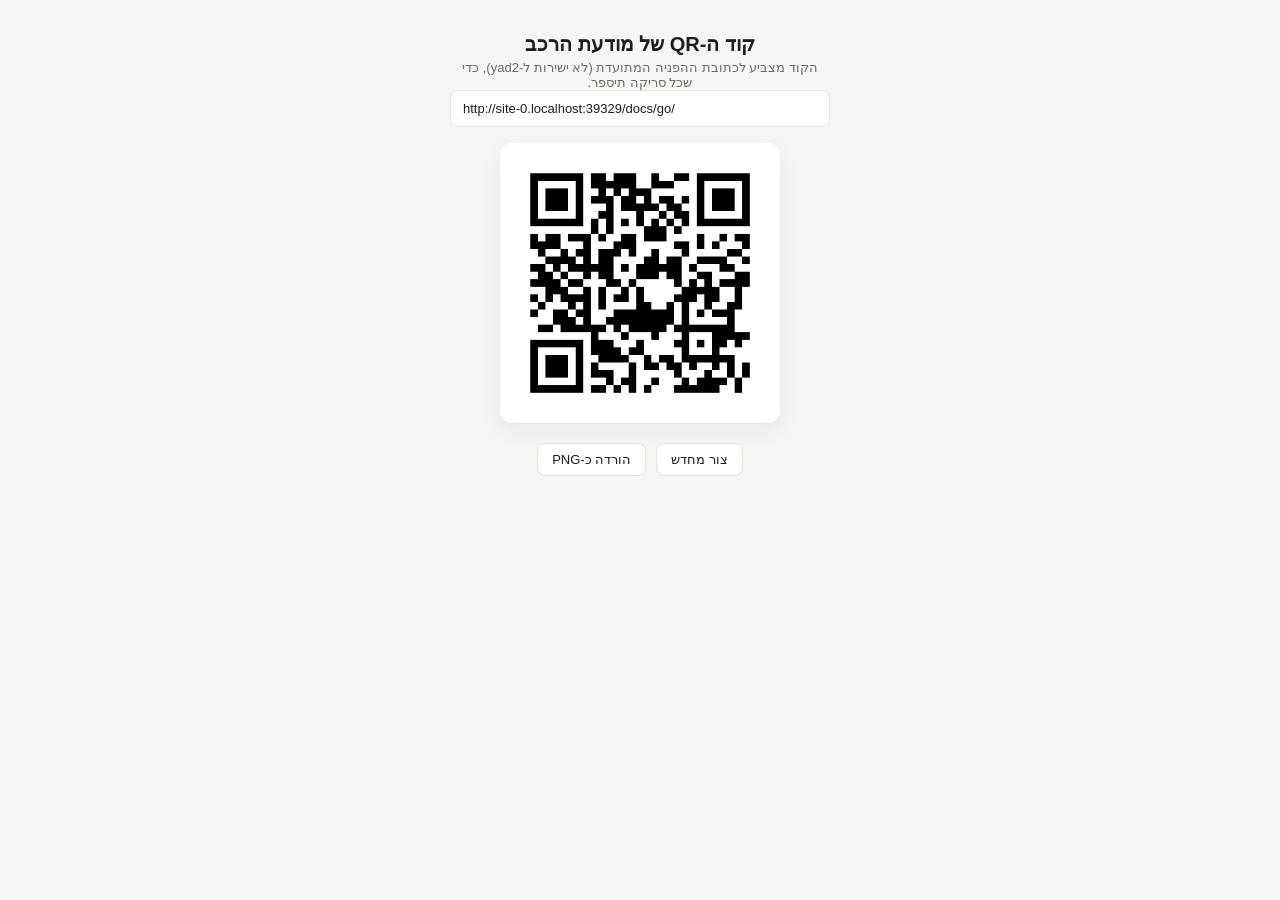
<file: docs/generate-qr.html>
<!doctype html>
<html lang="he" dir="rtl">
<head>
  <meta charset="utf-8" />
  <meta name="viewport" content="width=device-width, initial-scale=1" />
  <meta name="robots" content="noindex, nofollow" />
  <title>יצירת QR</title>
  <link rel="stylesheet" href="./style.css" />
  <style>
    .qr-wrap { max-width: 420px; margin: 0 auto; padding: 32px 20px 64px; text-align: center; }
    .qr-url-input {
      width: 100%; box-sizing: border-box; font-family: inherit; font-size: 13px;
      padding: 10px 12px; border-radius: 8px; border: 1px solid var(--border);
      background: var(--surface); color: var(--text); margin-bottom: 16px; direction: ltr; text-align: left;
    }
    canvas { border-radius: 12px; box-shadow: var(--shadow); background: #fff; margin-bottom: 16px; }
    .qr-actions { display: flex; gap: 10px; justify-content: center; }
  </style>
</head>
<body>
  <div class="qr-wrap">
    <h1 class="dash-title">קוד ה-QR של מודעת הרכב</h1>
    <p class="dash-subtitle">הקוד מצביע לכתובת ההפניה המתועדת (לא ישירות ל-yad2), כדי שכל סריקה תיספר.</p>
    <input class="qr-url-input" id="targetUrl" type="text" value="" />
    <div id="canvasHolder"></div>
    <div class="qr-actions">
      <button class="refresh-btn" id="regenBtn" type="button">צור מחדש</button>
      <button class="refresh-btn" id="downloadBtn" type="button">הורדה כ-PNG</button>
    </div>
  </div>

  <script src="./lib/qrcode.js"></script>
  <script>
    const input = document.getElementById("targetUrl");
    const holder = document.getElementById("canvasHolder");
    const regenBtn = document.getElementById("regenBtn");
    const downloadBtn = document.getElementById("downloadBtn");

    // Default: the /go/ redirect+counter page, on whatever host this file is served from.
    input.value = new URL("go/", window.location.href).toString();

    let currentCanvas = null;

    function render() {
      const text = input.value.trim();
      if (!text) return;

      const qr = qrcode(0, "M");
      qr.addData(text);
      qr.make();

      const moduleCount = qr.getModuleCount();
      const cellSize = 10;
      const margin = 4 * cellSize;
      const size = moduleCount * cellSize + margin * 2;

      const canvas = document.createElement("canvas");
      canvas.width = size;
      canvas.height = size;
      const ctx = canvas.getContext("2d");
      ctx.fillStyle = "#ffffff";
      ctx.fillRect(0, 0, size, size);
      ctx.fillStyle = "#000000";
      for (let row = 0; row < moduleCount; row++) {
        for (let col = 0; col < moduleCount; col++) {
          if (qr.isDark(row, col)) {
            ctx.fillRect(margin + col * cellSize, margin + row * cellSize, cellSize, cellSize);
          }
        }
      }

      canvas.style.width = "280px";
      canvas.style.height = "280px";
      holder.innerHTML = "";
      holder.appendChild(canvas);
      currentCanvas = canvas;
    }

    regenBtn.addEventListener("click", render);
    downloadBtn.addEventListener("click", () => {
      if (!currentCanvas) return;
      const a = document.createElement("a");
      a.download = "car-qr.png";
      a.href = currentCanvas.toDataURL("image/png");
      a.click();
    });

    render();
  </script>
</body>
</html>
</file>
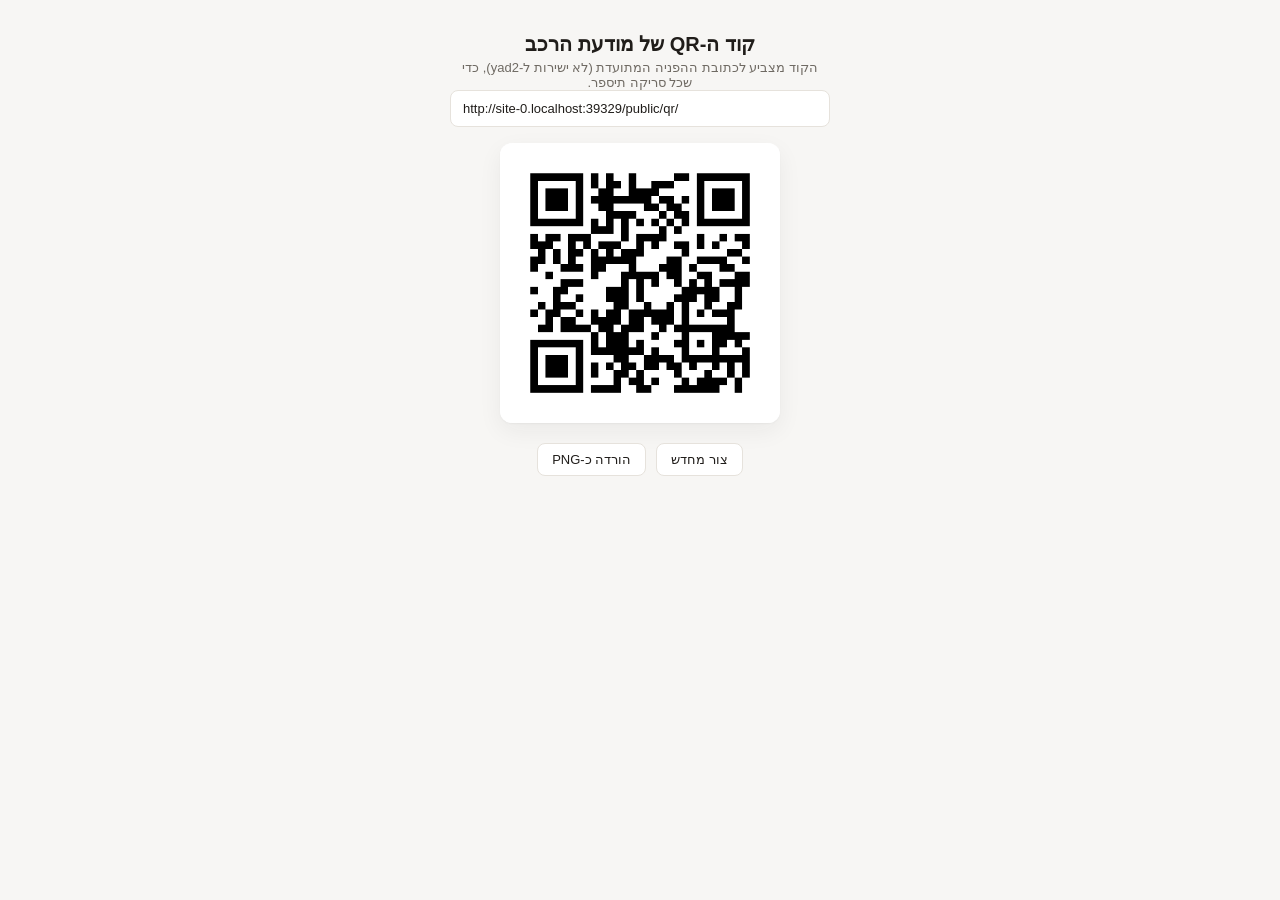
<file: public/qr/generate-qr.html>
<!doctype html>
<html lang="he" dir="rtl">
<head>
  <meta charset="utf-8" />
  <meta name="viewport" content="width=device-width, initial-scale=1" />
  <meta name="robots" content="noindex, nofollow" />
  <title>יצירת QR</title>
  <link rel="stylesheet" href="./style.css" />
  <style>
    .qr-wrap { max-width: 420px; margin: 0 auto; padding: 32px 20px 64px; text-align: center; }
    .qr-url-input {
      width: 100%; box-sizing: border-box; font-family: inherit; font-size: 13px;
      padding: 10px 12px; border-radius: 8px; border: 1px solid var(--border);
      background: var(--surface); color: var(--text); margin-bottom: 16px; direction: ltr; text-align: left;
    }
    canvas { border-radius: 12px; box-shadow: var(--shadow); background: #fff; margin-bottom: 16px; }
    .qr-actions { display: flex; gap: 10px; justify-content: center; }
  </style>
</head>
<body>
  <div class="qr-wrap">
    <h1 class="dash-title">קוד ה-QR של מודעת הרכב</h1>
    <p class="dash-subtitle">הקוד מצביע לכתובת ההפניה המתועדת (לא ישירות ל-yad2), כדי שכל סריקה תיספר.</p>
    <input class="qr-url-input" id="targetUrl" type="text" value="" />
    <div id="canvasHolder"></div>
    <div class="qr-actions">
      <button class="refresh-btn" id="regenBtn" type="button">צור מחדש</button>
      <button class="refresh-btn" id="downloadBtn" type="button">הורדה כ-PNG</button>
    </div>
  </div>

  <script src="./lib/qrcode.js"></script>
  <script>
    const input = document.getElementById("targetUrl");
    const holder = document.getElementById("canvasHolder");
    const regenBtn = document.getElementById("regenBtn");
    const downloadBtn = document.getElementById("downloadBtn");

    // Default: this same folder's redirect page, on whatever host this file is served from.
    input.value = new URL("./", window.location.href).toString();

    let currentCanvas = null;

    function render() {
      const text = input.value.trim();
      if (!text) return;

      const qr = qrcode(0, "M");
      qr.addData(text);
      qr.make();

      const moduleCount = qr.getModuleCount();
      const cellSize = 10;
      const margin = 4 * cellSize;
      const size = moduleCount * cellSize + margin * 2;

      const canvas = document.createElement("canvas");
      canvas.width = size;
      canvas.height = size;
      const ctx = canvas.getContext("2d");
      ctx.fillStyle = "#ffffff";
      ctx.fillRect(0, 0, size, size);
      ctx.fillStyle = "#000000";
      for (let row = 0; row < moduleCount; row++) {
        for (let col = 0; col < moduleCount; col++) {
          if (qr.isDark(row, col)) {
            ctx.fillRect(margin + col * cellSize, margin + row * cellSize, cellSize, cellSize);
          }
        }
      }

      canvas.style.width = "280px";
      canvas.style.height = "280px";
      holder.innerHTML = "";
      holder.appendChild(canvas);
      currentCanvas = canvas;
    }

    regenBtn.addEventListener("click", render);
    downloadBtn.addEventListener("click", () => {
      if (!currentCanvas) return;
      const a = document.createElement("a");
      a.download = "car-qr.png";
      a.href = currentCanvas.toDataURL("image/png");
      a.click();
    });

    render();
  </script>
</body>
</html>
</file>
<file: docs/style.css>
:root {
  --bg: #f7f6f4;
  --surface: #ffffff;
  --border: #e6e2dc;
  --text: #201d1a;
  --muted: #6f6a63;
  --accent: #c9622c;
  --accent-ink: #ffffff;
  --chip-bg: #eef1f5;
  --chip-text: #45566e;
  --shadow: 0 1px 2px rgba(32, 29, 26, 0.04), 0 8px 24px rgba(32, 29, 26, 0.06);
}

@media (prefers-color-scheme: dark) {
  :root {
    --bg: #15171a;
    --surface: #1e2124;
    --border: #2c2f33;
    --text: #ecebe8;
    --muted: #9a968f;
    --accent: #e08a52;
    --accent-ink: #1a120a;
    --chip-bg: #262b33;
    --chip-text: #a9b7cc;
    --shadow: 0 1px 2px rgba(0, 0, 0, 0.3), 0 8px 24px rgba(0, 0, 0, 0.35);
  }
}

* { box-sizing: border-box; }

html, body {
  margin: 0;
  padding: 0;
  background: var(--bg);
  color: var(--text);
  font-family: -apple-system, "Segoe UI", Arial, "Noto Sans Hebrew", sans-serif;
}

body {
  min-height: 100vh;
  direction: rtl;
}

.center-screen {
  min-height: 100vh;
  display: flex;
  align-items: center;
  justify-content: center;
  padding: 24px;
  text-align: center;
}

.spinner {
  width: 34px;
  height: 34px;
  border-radius: 50%;
  border: 3px solid var(--border);
  border-top-color: var(--accent);
  animation: spin 0.8s linear infinite;
  margin: 0 auto 18px;
}

@media (prefers-reduced-motion: reduce) {
  .spinner { animation-duration: 2s; }
}

@keyframes spin {
  to { transform: rotate(360deg); }
}

.redirect-msg {
  font-size: 16px;
  color: var(--muted);
}

.redirect-msg strong {
  color: var(--text);
}

/* --- dashboard --- */

.dash-wrap {
  max-width: 640px;
  margin: 0 auto;
  padding: 32px 20px 64px;
}

.dash-header {
  display: flex;
  align-items: baseline;
  justify-content: space-between;
  gap: 12px;
  margin-bottom: 20px;
}

.dash-title {
  font-size: 20px;
  font-weight: 700;
  margin: 0;
}

.dash-subtitle {
  font-size: 13px;
  color: var(--muted);
  margin: 4px 0 0;
}

.refresh-btn {
  border: 1px solid var(--border);
  background: var(--surface);
  color: var(--text);
  border-radius: 8px;
  padding: 8px 14px;
  font-size: 13px;
  cursor: pointer;
  font-family: inherit;
}

.refresh-btn:hover { border-color: var(--accent); }
.refresh-btn:disabled { opacity: 0.6; cursor: default; }
.refresh-btn:focus-visible { outline: 2px solid var(--accent); outline-offset: 2px; }

.card {
  background: var(--surface);
  border: 1px solid var(--border);
  border-radius: 14px;
  box-shadow: var(--shadow);
  padding: 24px;
  margin-bottom: 16px;
}

.kpi-label {
  font-size: 13px;
  color: var(--muted);
  margin: 0 0 6px;
}

.kpi-number {
  font-size: 56px;
  font-weight: 800;
  line-height: 1;
  font-variant-numeric: tabular-nums;
  color: var(--accent);
}

.device-row {
  display: flex;
  gap: 10px;
  margin-top: 4px;
}

.device-chip {
  flex: 1;
  background: var(--chip-bg);
  color: var(--chip-text);
  border-radius: 10px;
  padding: 12px 8px;
  text-align: center;
}

.device-chip-count {
  display: block;
  font-size: 22px;
  font-weight: 700;
  font-variant-numeric: tabular-nums;
}

.device-chip-label {
  display: block;
  font-size: 12px;
  margin-top: 2px;
}

.section-label {
  font-size: 13px;
  font-weight: 700;
  color: var(--muted);
  text-transform: uppercase;
  letter-spacing: 0.04em;
  margin: 0 0 10px;
}

#recentList {
  list-style: none;
  margin: 0;
  padding: 0;
  display: flex;
  flex-direction: column;
  gap: 6px;
}

.recent-row {
  display: flex;
  align-items: center;
  gap: 10px;
  padding: 8px 10px;
  border-radius: 8px;
  background: var(--bg);
  font-size: 13px;
}

.recent-time {
  color: var(--muted);
  font-variant-numeric: tabular-nums;
  min-width: 78px;
}

.tag {
  border-radius: 999px;
  padding: 3px 10px;
  font-size: 12px;
}

.tag-device { background: var(--chip-bg); color: var(--chip-text); }
.tag-browser { background: var(--border); color: var(--text); }

.empty { color: var(--muted); padding: 8px 10px; }

.updated-at {
  font-size: 12px;
  color: var(--muted);
  text-align: center;
  margin-top: 8px;
}

.danger-zone {
  margin-top: 40px;
  padding-top: 20px;
  border-top: 1px solid var(--border);
  text-align: center;
}

.btn-danger {
  border: 1px solid #b3432f;
  background: transparent;
  color: #b3432f;
  border-radius: 8px;
  padding: 8px 16px;
  font-size: 13px;
  cursor: pointer;
  font-family: inherit;
}

.btn-danger:hover { background: rgba(179, 67, 47, 0.08); }
.btn-danger:disabled { opacity: 0.6; cursor: default; }
.btn-danger:focus-visible { outline: 2px solid #b3432f; outline-offset: 2px; }

.danger-hint {
  font-size: 12px;
  color: var(--muted);
  margin: 8px 0 0;
}
</file>
<file: public/qr/style.css>
:root {
  --bg: #f7f6f4;
  --surface: #ffffff;
  --border: #e6e2dc;
  --text: #201d1a;
  --muted: #6f6a63;
  --accent: #c9622c;
  --accent-ink: #ffffff;
  --chip-bg: #eef1f5;
  --chip-text: #45566e;
  --shadow: 0 1px 2px rgba(32, 29, 26, 0.04), 0 8px 24px rgba(32, 29, 26, 0.06);
}

@media (prefers-color-scheme: dark) {
  :root {
    --bg: #15171a;
    --surface: #1e2124;
    --border: #2c2f33;
    --text: #ecebe8;
    --muted: #9a968f;
    --accent: #e08a52;
    --accent-ink: #1a120a;
    --chip-bg: #262b33;
    --chip-text: #a9b7cc;
    --shadow: 0 1px 2px rgba(0, 0, 0, 0.3), 0 8px 24px rgba(0, 0, 0, 0.35);
  }
}

* { box-sizing: border-box; }

html, body {
  margin: 0;
  padding: 0;
  background: var(--bg);
  color: var(--text);
  font-family: -apple-system, "Segoe UI", Arial, "Noto Sans Hebrew", sans-serif;
}

body {
  min-height: 100vh;
  direction: rtl;
}

.center-screen {
  min-height: 100vh;
  display: flex;
  align-items: center;
  justify-content: center;
  padding: 24px;
  text-align: center;
}

.spinner {
  width: 34px;
  height: 34px;
  border-radius: 50%;
  border: 3px solid var(--border);
  border-top-color: var(--accent);
  animation: spin 0.8s linear infinite;
  margin: 0 auto 18px;
}

@media (prefers-reduced-motion: reduce) {
  .spinner { animation-duration: 2s; }
}

@keyframes spin {
  to { transform: rotate(360deg); }
}

.redirect-msg {
  font-size: 16px;
  color: var(--muted);
}

.redirect-msg strong {
  color: var(--text);
}

/* --- dashboard --- */

.dash-wrap {
  max-width: 640px;
  margin: 0 auto;
  padding: 32px 20px 64px;
}

.dash-header {
  display: flex;
  align-items: baseline;
  justify-content: space-between;
  gap: 12px;
  margin-bottom: 20px;
}

.dash-title {
  font-size: 20px;
  font-weight: 700;
  margin: 0;
}

.dash-subtitle {
  font-size: 13px;
  color: var(--muted);
  margin: 4px 0 0;
}

.refresh-btn {
  border: 1px solid var(--border);
  background: var(--surface);
  color: var(--text);
  border-radius: 8px;
  padding: 8px 14px;
  font-size: 13px;
  cursor: pointer;
  font-family: inherit;
}

.refresh-btn:hover { border-color: var(--accent); }
.refresh-btn:disabled { opacity: 0.6; cursor: default; }
.refresh-btn:focus-visible { outline: 2px solid var(--accent); outline-offset: 2px; }

.card {
  background: var(--surface);
  border: 1px solid var(--border);
  border-radius: 14px;
  box-shadow: var(--shadow);
  padding: 24px;
  margin-bottom: 16px;
}

.kpi-label {
  font-size: 13px;
  color: var(--muted);
  margin: 0 0 6px;
}

.kpi-number {
  font-size: 56px;
  font-weight: 800;
  line-height: 1;
  font-variant-numeric: tabular-nums;
  color: var(--accent);
}

.device-row {
  display: flex;
  gap: 10px;
  margin-top: 4px;
}

.device-chip {
  flex: 1;
  background: var(--chip-bg);
  color: var(--chip-text);
  border-radius: 10px;
  padding: 12px 8px;
  text-align: center;
}

.device-chip-count {
  display: block;
  font-size: 22px;
  font-weight: 700;
  font-variant-numeric: tabular-nums;
}

.device-chip-label {
  display: block;
  font-size: 12px;
  margin-top: 2px;
}

.section-label {
  font-size: 13px;
  font-weight: 700;
  color: var(--muted);
  text-transform: uppercase;
  letter-spacing: 0.04em;
  margin: 0 0 10px;
}

#recentList {
  list-style: none;
  margin: 0;
  padding: 0;
  display: flex;
  flex-direction: column;
  gap: 6px;
}

.recent-row {
  display: flex;
  align-items: center;
  gap: 10px;
  padding: 8px 10px;
  border-radius: 8px;
  background: var(--bg);
  font-size: 13px;
}

.recent-time {
  color: var(--muted);
  font-variant-numeric: tabular-nums;
  min-width: 78px;
}

.tag {
  border-radius: 999px;
  padding: 3px 10px;
  font-size: 12px;
}

.tag-device { background: var(--chip-bg); color: var(--chip-text); }
.tag-browser { background: var(--border); color: var(--text); }

.empty { color: var(--muted); padding: 8px 10px; }

.updated-at {
  font-size: 12px;
  color: var(--muted);
  text-align: center;
  margin-top: 8px;
}

.danger-zone {
  margin-top: 40px;
  padding-top: 20px;
  border-top: 1px solid var(--border);
  text-align: center;
}

.btn-danger {
  border: 1px solid #b3432f;
  background: transparent;
  color: #b3432f;
  border-radius: 8px;
  padding: 8px 16px;
  font-size: 13px;
  cursor: pointer;
  font-family: inherit;
}

.btn-danger:hover { background: rgba(179, 67, 47, 0.08); }
.btn-danger:disabled { opacity: 0.6; cursor: default; }
.btn-danger:focus-visible { outline: 2px solid #b3432f; outline-offset: 2px; }

.danger-hint {
  font-size: 12px;
  color: var(--muted);
  margin: 8px 0 0;
}
</file>
